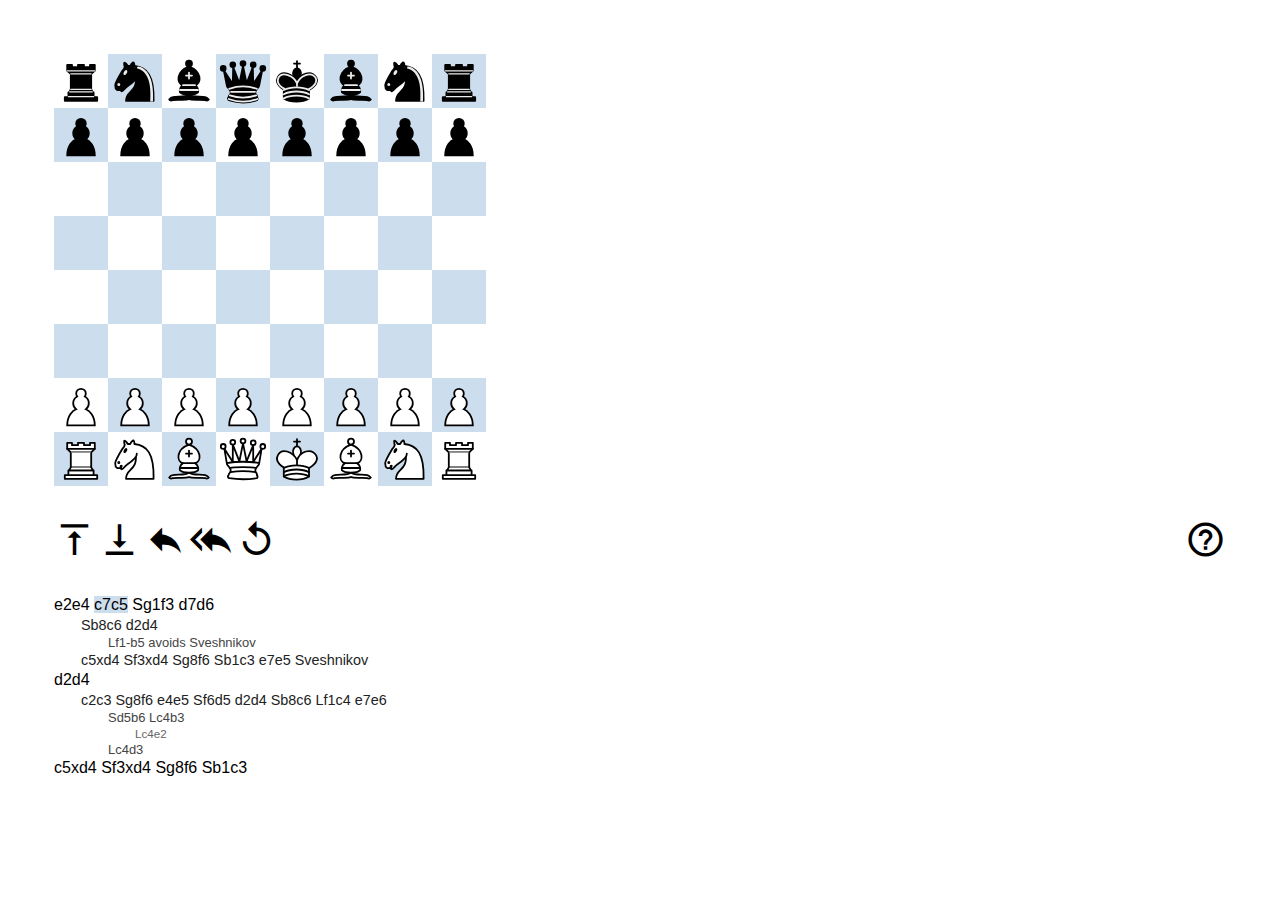
<file: index.html>
<!DOCTYPE html>
<html lang="en">

<head>
    <meta charset="UTF-8">
    <meta name="viewport" content="width=device-width, initial-scale=1.0">
    <title>Chessboard</title>
    <link href="https://fonts.googleapis.com/icon?family=Material+Icons" rel="stylesheet">
    <link rel="stylesheet" href="style.css">
</head>

<body>
    <!-- <h1>Schachanalyse-Tool</h1> -->

    <!-- <piece-toolbar>
        <div class="piece white-king"></div>
        <div class="piece white-queen"></div>
        <div class="piece white-rook"></div>
        <div class="piece white-bishop"></div>
        <div class="piece white-knight"></div>
        <div class="piece white-pawn"></div>
        <div class="piece black-king"></div>
        <div class="piece black-queen"></div>
        <div class="piece black-rook"></div>
        <div class="piece black-bishop"></div>
        <div class="piece black-knight"></div>
        <div class="piece black-pawn"></div>
    </piece-toolbar> -->

    <noscript>
        <p id='please-enable-javascript' class='please-enable-javascript'>Please enable Javascript</p>
    </noscript>

    <div class="board" id="board">
        <promo-chooser-white></promo-chooser-white>
        <promo-chooser-black></promo-chooser-black>
    </div>


    <variation-toolbar id="toolbar">
        <i class="material-icons" title="Variante hoch">vertical_align_top</i>
        <i class="material-icons" title="Variante runter">vertical_align_bottom</i>
        <i class="material-icons" title="Variante aufwerten">reply</i>
        <i class="material-icons" title="Zur Hauptvariante machen">reply_all</i>
        <i class="material-icons" title="Reset">replay</i>
        <!-- <i class="material-icons" title="Figuren-Toolbar anzeigen">pan_tool</i> -->
        <i class="material-icons right" title="Hilfe anzeigen">help_outline</i>
    </variation-toolbar>

    <main-variation id="chessnotation">
        <white-move>e2e4</white-move>
        <black-move class="active">c7c5</black-move>
        <white-move>Sg1f3</white-move>
        <black-move>d7d6</black-move>
        <sub-variation>
            <black-move>Sb8c6</black-move>
            <white-move>d2d4</white-move>
            <sub-variation>
                <white-move>Lf1-b5 <comment-after>avoids Sveshnikov</comment-after></white-move>
            </sub-variation>
            <black-move>c5xd4</black-move>
            <white-move>Sf3xd4</white-move>
            <black-move>Sg8f6</black-move>
            <white-move>Sb1c3</white-move>
            <black-move>e7e5 <comment-after>Sveshnikov</comment-after></black-move>
        </sub-variation>
        <white-move>d2d4</white-move>
        <sub-variation>
            <white-move>c2c3</white-move>
            <black-move>Sg8f6</black-move>
            <white-move>e4e5</white-move>
            <black-move>Sf6d5</black-move>
            <white-move>d2d4</white-move>
            <black-move>Sb8c6</black-move>
            <white-move>Lf1c4</white-move>
            <black-move>e7e6</black-move>
            <sub-variation>
                <black-move>Sd5b6</black-move>
                <white-move>Lc4b3</white-move>
                <sub-variation>
                    <white-move>Lc4e2</white-move>
                </sub-variation>
                <div>
                    <white-move>Lc4d3</white-move>
                </div>
                </sub-variation>
        </sub-variation>
        <black-move>c5xd4</black-move>
        <black-move>Sf3xd4</black-move>
        <black-move>Sg8f6</black-move>
        <black-move>Sb1c3</black-move>
    </main-variation>
    <script src="jquery.js"></script>
    <script src="logic.js"></script>
</body>

</html>
</file>
<file: style.css>
/*[of]:vars*/
:root {
    --fontfamily: Verdana, Geneva, Tahoma, sans-serif;
    --fontsize: 1.125rem;   /* 18px */
    --u: calc(var(--fontsize) * 1.5); /* Grundeinheit (Vertikaler Rhythmus) */

    --bodypadding : calc( 2 * var(--u) );
    --boardsize : calc( 16 * var(--u) );
    --squaresize : calc( var(--boardsize) / 8 );
    --halfsquaresize : calc( var(--squaresize) / 2 );

    --blue : #ccddee;

    /*[of]:base64 encoded svgs*/
    /*[c]Square of four squares*/
    --boardbg: url('[data-uri]');
    
    /*[c]The piece SVGs are from Lichess. Source: https://github.com/ornicar/lila/blob/master/public/piece-css/cburnett.css*/
    --K: url('[data-uri]');
    --Q: url('[data-uri]');
    --R: url('[data-uri]');
    --B: url('[data-uri]');
    --N: url('[data-uri]');
    --P: url('[data-uri]');
    --k: url('[data-uri]');
    --q: url('[data-uri]');
    --r: url('[data-uri]');
    --b: url('[data-uri]');
    --n: url('[data-uri]');
    --p: url('[data-uri]');
    /*[cf]*/
}
/*[cf]*/
/*[of]:**/
* {
    margin: 0;
    padding: 0;
    box-sizing: inherit;
    vertical-align:inherit;
    text-align:inherit;
    color: inherit;
}
/*[cf]*/

html {
    font-size: 100%;
    background-color:white;
}

/*[of]:body*/
body {
    padding: calc( 2 * var(--u) );
    min-width:360px;

    font-family: Verdana, Geneva, Tahoma, sans-serif;
    line-height: var(--u);
    vertical-align:baseline;

    box-sizing: border-box;
}

/*[of]:.please-enable-javascript*/
.please-enable-javascript {
    margin-bottom:var(--u);
}
/*[cf]*/

/*[of]:board*/
.board {
    background-image: var(--boardbg);
    position: relative;
	width: var(--boardsize);
    height: var(--boardsize);
    background-size: calc(var(--squaresize) * 2);
}

/*[of]:chess-pieces*/
chess-piece {
    display:block;
    position: absolute;
    top:0;
    left: 0;
    width: var(--squaresize);
    height: var(--squaresize);
    background-size: var(--squaresize);
}

chess-piece.hidden {
    visibility: hidden;
}

chess-piece.K { background-image: var(--K); }
chess-piece.Q { background-image: var(--Q); }
chess-piece.R { background-image: var(--R); }
chess-piece.B { background-image: var(--B); }
chess-piece.N { background-image: var(--N); }
chess-piece.P { background-image: var(--P); }
chess-piece.k { background-image: var(--k); }
chess-piece.q { background-image: var(--q); }
chess-piece.r { background-image: var(--r); }
chess-piece.b { background-image: var(--b); }
chess-piece.n { background-image: var(--n); }
chess-piece.p { background-image: var(--p); }
/*[cf]*/
/*[of]:promo-choosers*/
promo-chooser-white, promo-chooser-black {
    display:none;
    position: absolute;
    top:0;
    left: 0;
    width: var(--squaresize);
    height: var(--squaresize);
    background-size: var(--halfsquaresize);
    background-repeat:no-repeat;
}

/* promo-chooser-white.hidden, promo-chooser-black.hidden {
    visibility: hidden;
} */
promo-chooser-white {
    background-image: var(--Q), var(--R), var(--B), var(--N);
    background-position: top left, top right, bottom left, bottom right;
}

promo-chooser-black {
    background-image: var(--q), var(--r), var(--b), var(--n);
    background-position: top left, top right, bottom left, bottom right;
}
/*[cf]*/

/*[cf]*/
/*[of]:variation toolbar*/
variation-toolbar {
    display: block;
    margin-top: var(--u);
}

.material-icons {
    cursor: pointer;
    font-size: calc(var(--u) * 1.5);
    line-height: calc(var(--u) * 2);
    /* color: rgba(0, 0, 0, 0.54);  */
}

.material-icons.right {
    float:right;
}

.material-icons.inactive {
    color: rgba(0, 0, 0, 0.26);
}
/*[cf]*/
/*[of]:variations*/
main-variation {
    display:block;
    margin-top: var(--u);
    max-width: calc(8 * var(--squaresize));
    font-size: 1rem;
    line-height: 1.3;
}

/*[of]:sub-variations*/
sub-variation {
    display:block;
    margin-top: 0;
    margin-left: var(--u);
    font-size: 90%;
    color: #222222;
}

sub-variation sub-variation {
    color: #444444;
}

sub-variation sub-variation sub-variation {
    color: #666666;
}

sub-variation sub-variation sub-variation sub-variation {
    color: #888888;
}
/*[cf]*/

/*[of]:move*/
white-move, black-move{
    cursor: pointer;
}

white-move.active, black-move.active {
    background-color:var(--blue);
}
/*[cf]*/

/*[cf]*/

/*[of]:~ piece-toolbar*/
/*[c]~ piece-toolbar {*/
/*[c]    ~ text-align: center;*/
/*[c]~ }*/

/*[c]~ piece-toolbar .piece {*/
/*[c]    ~ display:inline-block;*/
/*[c]    ~ width: calc(var(--squaresize) / 2);*/
/*[c]    ~ height: calc(var(--squaresize) / 2);*/
/*[c]    ~ background-size: calc(var(--squaresize) / 2);*/
/*[c]~ }*/
/*[cf]*/
/*[cf]*/
</file>
